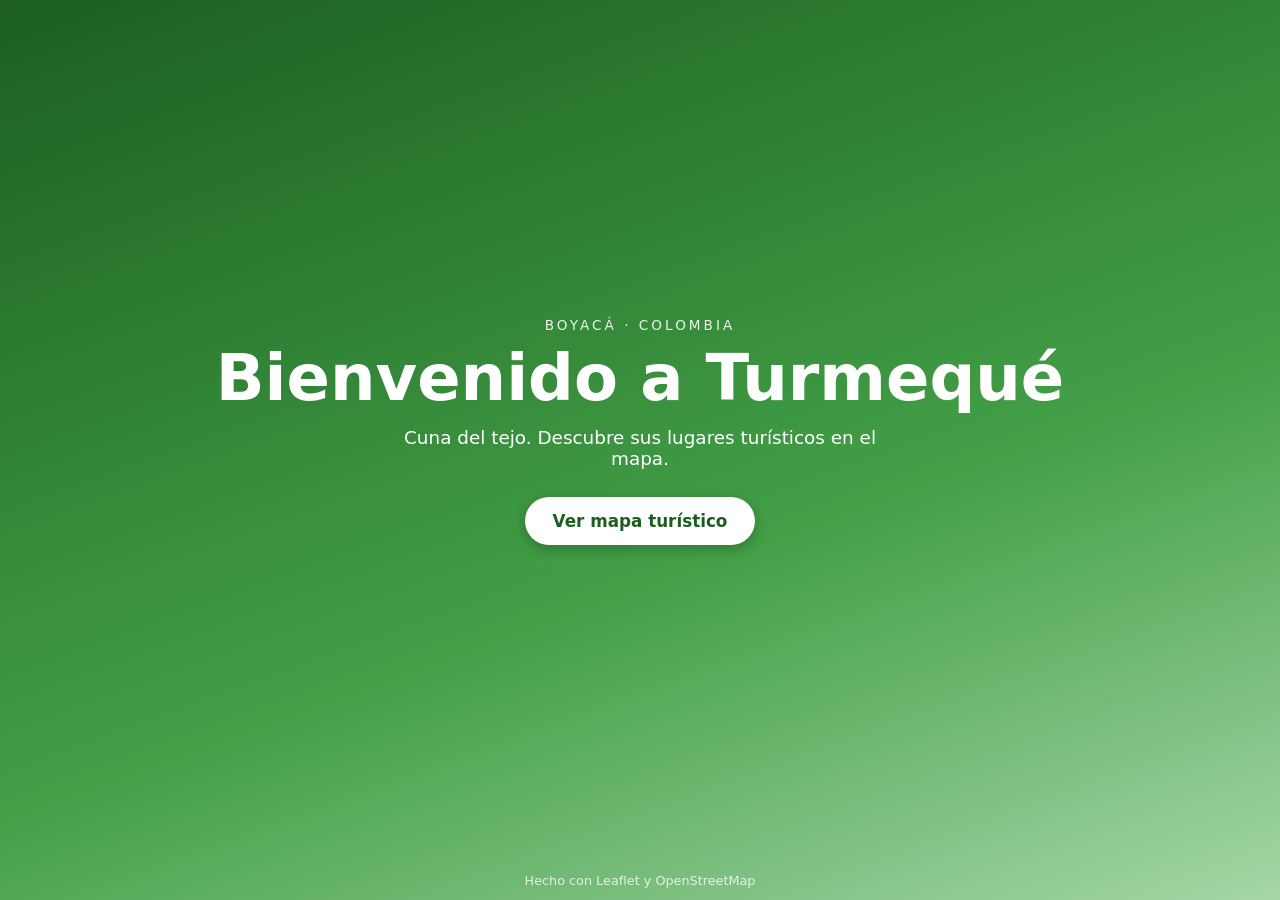
<file: index.html>
<!DOCTYPE html>
<html lang="es">
<head>
  <meta charset="UTF-8" />
  <meta name="viewport" content="width=device-width, initial-scale=1" />
  <title>Turmequé, Boyacá</title>
  <link rel="stylesheet" href="estilos.css" />
</head>
<body class="inicio">
  <main class="portada">
    <p class="etiqueta">Boyacá · Colombia</p>
    <h1>Bienvenido a Turmequé</h1>
    <p class="subtitulo">Cuna del tejo. Descubre sus lugares turísticos en el mapa.</p>
    <a class="boton-grande" href="mapa.html">Ver mapa turístico</a>
  </main>
  <footer class="pie">Hecho con Leaflet y OpenStreetMap</footer>
</body>
</html>
</file>
<file: estilos.css>
* { box-sizing: border-box; }

html, body {
  height: 100%;
  margin: 0;
  font-family: system-ui, sans-serif;
}

/* ---------- PANTALLA DE INICIO ---------- */
body.inicio {
  display: flex;
  flex-direction: column;
  background: linear-gradient(160deg, #1b5e20, #43a047 60%, #a5d6a7);
  color: #fff;
}

.portada {
  flex: 1;
  display: flex;
  flex-direction: column;
  align-items: center;
  justify-content: center;
  text-align: center;
  padding: 24px;
}

.etiqueta {
  letter-spacing: 3px;
  text-transform: uppercase;
  font-size: 0.85rem;
  opacity: 0.9;
  margin: 0 0 8px;
}

.portada h1 {
  font-size: clamp(2rem, 7vw, 4rem);
  margin: 0 0 12px;
}

.subtitulo {
  max-width: 520px;
  font-size: 1.15rem;
  margin: 0 0 28px;
}

.boton-grande {
  background: #fff;
  color: #1b5e20;
  text-decoration: none;
  font-weight: 700;
  padding: 14px 28px;
  border-radius: 999px;
  font-size: 1.05rem;
  box-shadow: 0 4px 14px rgba(0, 0, 0, 0.25);
  transition: transform 0.15s;
}
.boton-grande:hover { transform: scale(1.05); }

.pie {
  text-align: center;
  padding: 12px;
  font-size: 0.8rem;
  opacity: 0.8;
}

/* ---------- PÁGINA DEL MAPA ---------- */
.barra {
  height: 52px;
  background: #1b5e20;
  color: #fff;
  display: flex;
  align-items: center;
  justify-content: space-between;
  gap: 8px;
  padding: 0 14px;
}
.barra h1 { font-size: 1rem; margin: 0; }
.barra a.volver { color: #fff; text-decoration: none; font-weight: 600; }
.barra button {
  background: #fff;
  color: #1b5e20;
  border: 0;
  border-radius: 6px;
  padding: 8px 12px;
  font-weight: 600;
  cursor: pointer;
}

#map { height: calc(100% - 52px); }

.lugar-titulo { font-weight: 700; margin-bottom: 4px; }

/* ---------- PANEL DE RUTAS ---------- */
.panel {
  position: absolute;
  top: 64px;
  left: 12px;
  z-index: 1000;
  width: 270px;
  max-width: calc(100% - 24px);
  background: #fff;
  color: #222;
  border-radius: 10px;
  padding: 12px;
  box-shadow: 0 4px 16px rgba(0, 0, 0, 0.3);
  font-size: 0.9rem;
}

.panel-titulo {
  display: flex;
  align-items: center;
  justify-content: space-between;
  margin-bottom: 8px;
}
.panel-titulo h2 { font-size: 1rem; margin: 0; }

.panel label {
  display: block;
  font-weight: 600;
  margin-bottom: 8px;
}
.panel select {
  width: 100%;
  margin-top: 3px;
  padding: 7px;
  border: 1px solid #bbb;
  border-radius: 6px;
  font-size: 0.9rem;
}

.panel .modos {
  display: flex;
  gap: 14px;
  margin-bottom: 10px;
}
.panel .modos label { font-weight: 400; margin: 0; }

.panel .acciones { display: flex; gap: 8px; }
.panel .acciones button {
  flex: 1;
  background: #1b5e20;
  color: #fff;
  border: 0;
  border-radius: 6px;
  padding: 9px;
  font-weight: 600;
  cursor: pointer;
}
.panel .acciones button.secundario {
  background: #e0e0e0;
  color: #333;
}

.panel .mini {
  background: #e0e0e0;
  border: 0;
  border-radius: 6px;
  width: 28px;
  height: 28px;
  font-size: 1.1rem;
  cursor: pointer;
}

#info-ruta { margin: 10px 0 0; font-weight: 600; }
#info-ruta.error { color: #c62828; }

.panel.minimizado #panel-cuerpo { display: none; }

.btn-ir {
  margin-top: 8px;
  background: #1b5e20;
  color: #fff;
  border: 0;
  border-radius: 6px;
  padding: 7px 12px;
  font-weight: 600;
  cursor: pointer;
}
</file>
